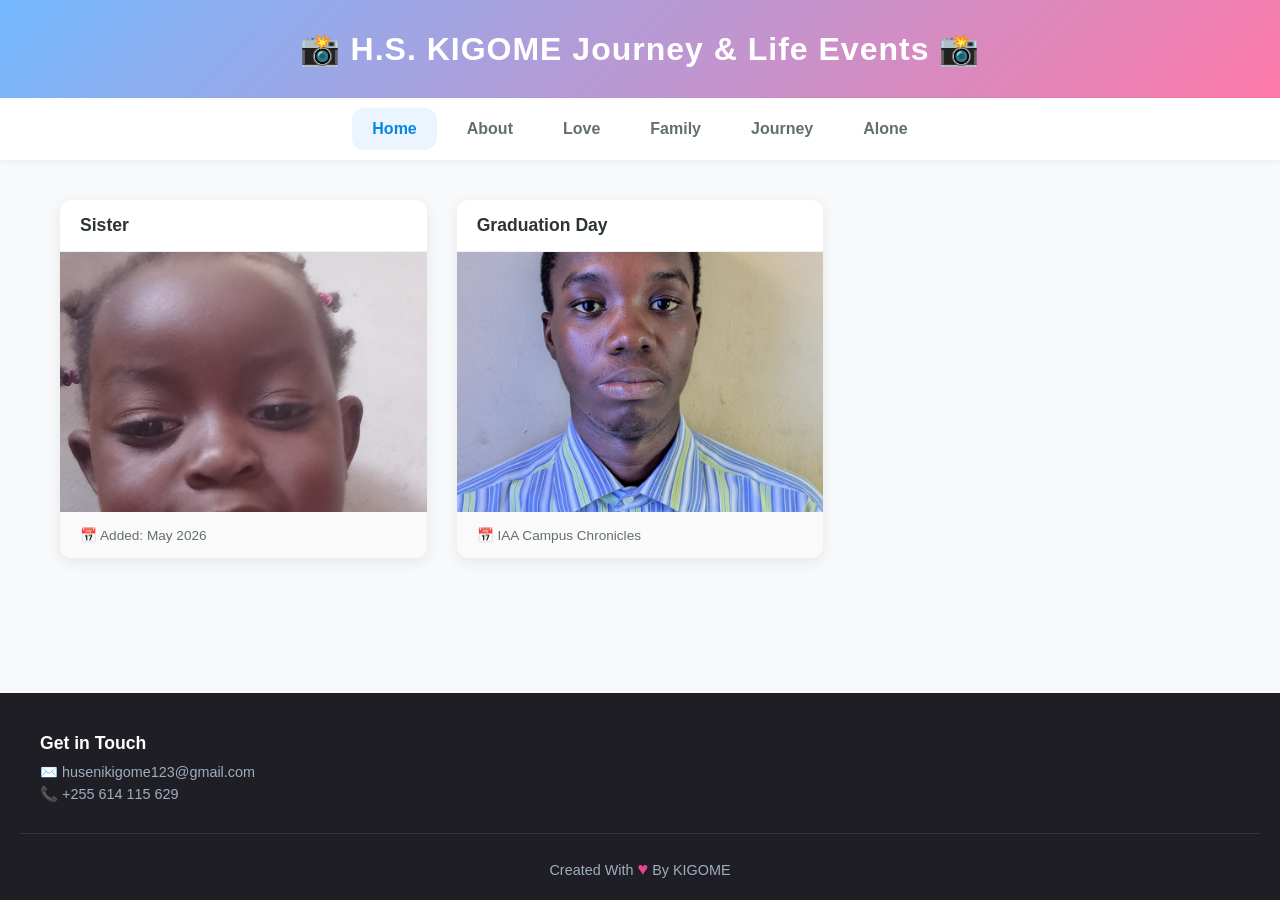
<file: index.html>
<?php
session_start();
if (!isset($_SESSION['logged_in']) || $_SESSION['logged_in'] !== true) {
    header('Location: login.php');
    exit;
}
?>

<!DOCTYPE html>
<html lang="en">
<head>
    <meta charset="UTF-8">
    <meta name="viewport" content="width=device-width, initial-scale=1.0">
    <title>MY PHOTO ALBUM</title>
    <link rel="stylesheet" href="index.css">
</head>
<body> 
    <header id="title">
        <div>
            <h1>📸 H.S. KIGOME Journey & Life Events 📸</h1>
        </div>
    </header>

    <nav>
        <ul id="menu">
            <li><a href="index.html" class="active">Home</a></li>
            <li><a href="about.html">About</a></li>
            <li><a href="Love.html">Love</a></li>
            <li><a href="Family.html">Family</a></li>
            <li><a href="Journey.html">Journey</a></li>
            <li><a href="Alone.html">Alone</a></li>
        </ul>
    </nav>
       
    <main>
        <div id="container">
            <div class="card">
                <div class="cardinfo">
                    <h4>Sister</h4>
                </div>
                <div class="pic"> 
                    <img class="cardpic" src="shakira.jpg" alt="Shakira sample from family">
                </div>
                <div class="picday">
                    <p>📅 Added: May 2026</p>
                </div>
            </div>

            <div class="card">
                <div class="cardinfo">
                    <h4>Graduation Day</h4>
                </div>
                <div class="pic"> 
                    <img class="cardpic" src="about/founder.jpg" alt="IAA Life">
                </div>
                <div class="picday">
                    <p>📅 IAA Campus Chronicles</p>
                </div>
            </div>
            
            </div>
    </main>

    <footer>
        <div class="footer-content">
            <div id="contactinfo">
                <ul>
                    <li><h3>Get in Touch</h3></li>
                    <li>✉️ husenikigome123@gmail.com</li>
                    <li>📞 +255 614 115 629</li>
                </ul>
            </div>
        </div>
        <hr>
        <p class="copyright">Created With <span style="color: #e84393; font-size:18px;">&hearts;</span> By KIGOME</p>
    </footer>
</body>
</html>
</file>
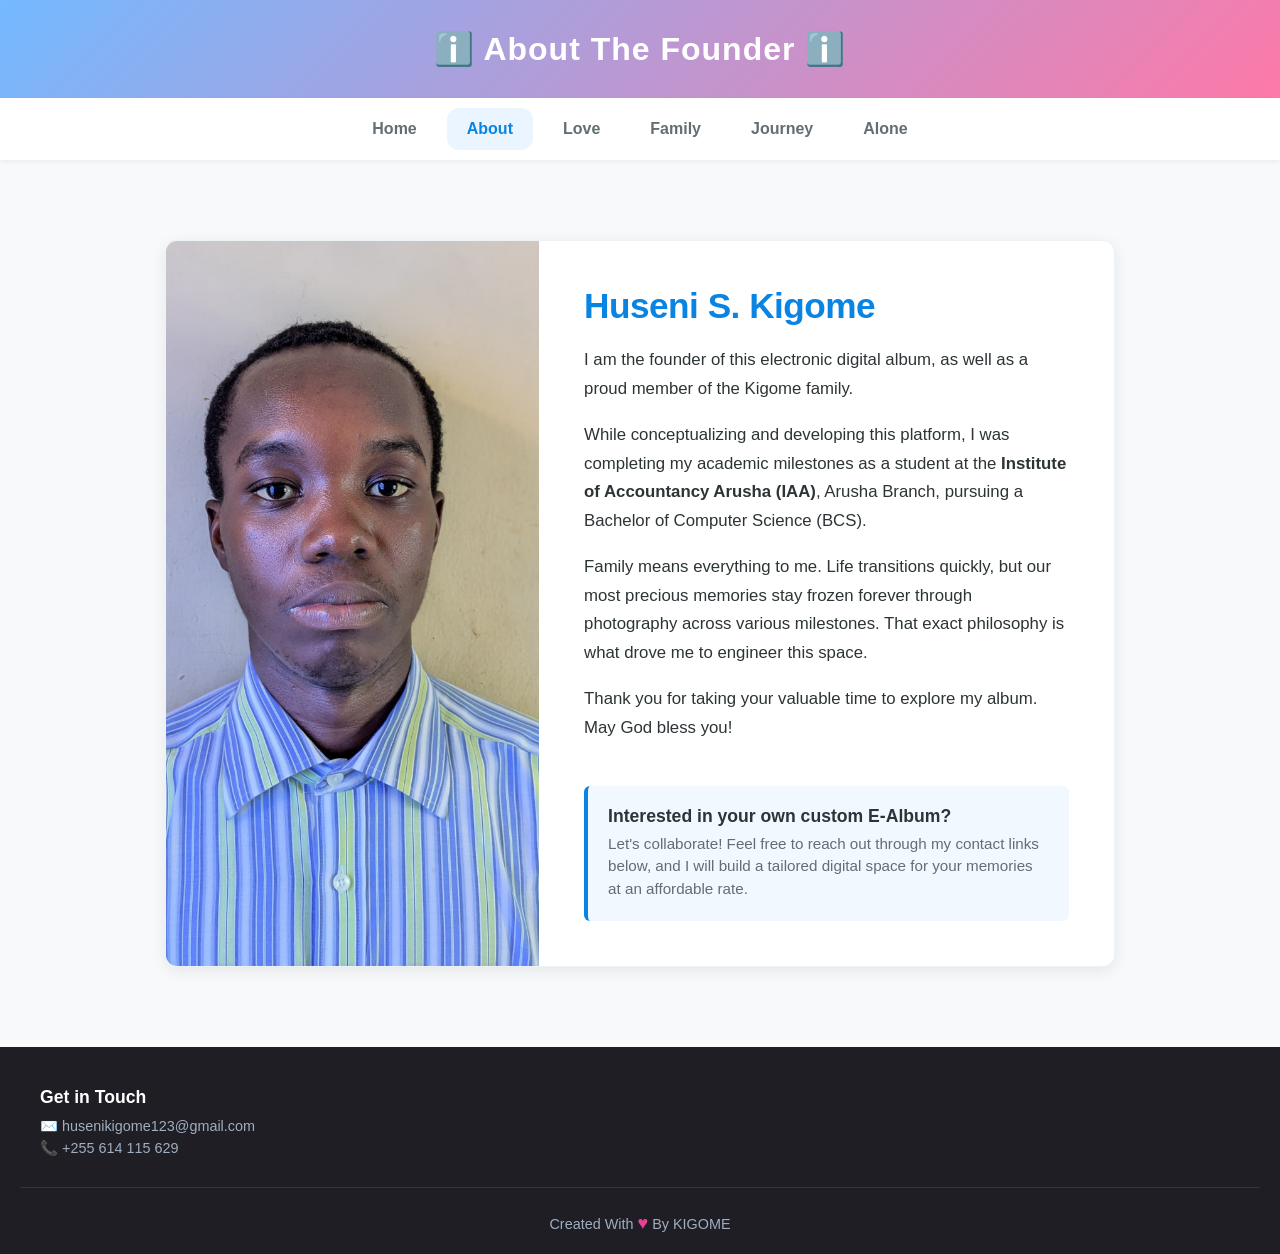
<file: about.html>
<?php
session_start();
if (!isset($_SESSION['logged_in']) || $_SESSION['logged_in'] !== true) {
    header('Location: login.php');
    exit;
}
?>

<!DOCTYPE html>
<html lang="en">
<head>
    <meta charset="UTF-8">
    <meta name="viewport" content="width=device-width, initial-scale=1.0">
    <title>About Me | H.S. Kigome</title>
    <link rel="stylesheet" href="index.css">
    <style>
        /* =================================================================
           ABOUT PAGE EXCLUSIVE SPLIT LAYOUT STYLES
        ================================================================== */
        .about-wrapper {
            display: flex;
            background: var(--card-bg);
            border-radius: var(--radius);
            box-shadow: var(--shadow);
            overflow: hidden;
            max-width: 950px;
            margin: 40px auto;
            border: 1px solid #edf2f7;
        }

        /* Picture Panel on the side */
        .about-img-panel {
            flex: 1;
            background: #eaeff2;
            min-height: 450px;
            position: relative;
        }

        .about-img-panel img {
            width: 100%;
            height: 100%;
            object-fit: cover;
            display: block;
        }

        /* Story text panel layout packaging */
        .about-text-panel {
            flex: 1.3;
            padding: 45px;
            display: flex;
            flex-direction: column;
            justify-content: center;
        }

        .about-text-panel h2 {
            font-size: 2.2rem;
            color: #0984e3;
            margin-bottom: 20px;
            letter-spacing: -0.5px;
        }

        .about-text-panel p {
            color: var(--text-main);
            line-height: 1.7;
            margin-bottom: 18px;
            font-size: 1.05rem;
        }

        /* Call To Action contact offer block */
        .cta-offer-box {
            margin-top: 25px;
            padding: 20px;
            background: rgba(116, 185, 255, 0.1);
            border-left: 4px solid #0984e3;
            border-radius: 6px;
        }

        .cta-offer-box h4 {
            color: var(--text-main);
            font-size: 1.1rem;
            margin-bottom: 6px;
        }

        .cta-offer-box p {
            margin: 0;
            font-size: 0.95rem;
            color: var(--text-muted);
            line-height: 1.5;
        }

        /* Responsive Breakpoint for tablet and mobile viewports */
        @media (max-width: 768px) {
            .about-wrapper {
                flex-direction: column;
                margin: 20px 15px;
            }
            .about-img-panel {
                min-height: 320px;
                height: 320px;
            }
            .about-text-panel {
                padding: 30px 20px;
            }
        }
    </style>
</head>
<body>

    <header id="title">
        <div>
            <h1>ℹ️ About The Founder ℹ️</h1>
        </div>
    </header>

    <nav>
        <ul id="menu">
            <li><a href="index.html">Home</a></li>
            <li><a href="about.html" class="active">About</a></li>
            <li><a href="Love.html">Love</a></li>
            <li><a href="Family.html">Family</a></li>
            <li><a href="Journey.html">Journey</a></li>
            <li><a href="Alone.html">Alone</a></li>
        </ul>
    </nav>
       
    <main>
        <div class="about-wrapper">
            <div class="about-img-panel">
                <img src="about/founder.jpg" alt="Huseni S. Kigome Profile Image">
            </div>

            <div class="about-text-panel">
                <h2>Huseni S. Kigome</h2>
                
                <p>I am the founder of this electronic digital album, as well as a proud member of the Kigome family.</p>
                
                <p>While conceptualizing and developing this platform, I was completing my academic milestones as a student at the <strong>Institute of Accountancy Arusha (IAA)</strong>, Arusha Branch, pursuing a Bachelor of Computer Science (BCS).</p>
                
                <p>Family means everything to me. Life transitions quickly, but our most precious memories stay frozen forever through photography across various milestones. That exact philosophy is what drove me to engineer this space.</p>
                
                <p>Thank you for taking your valuable time to explore my album. May God bless you!</p>
                
                <div class="cta-offer-box">
                    <h4>Interested in your own custom E-Album?</h4>
                    <p>Let's collaborate! Feel free to reach out through my contact links below, and I will build a tailored digital space for your memories at an affordable rate.</p>
                </div>
            </div>
        </div>
    </main>

    <footer>
        <div class="footer-content">
            <div id="contactinfo">
                <ul>
                    <li><h3>Get in Touch</h3></li>
                    <li>✉️ husenikigome123@gmail.com</li>
                    <li>📞 +255 614 115 629</li>
                </ul>
            </div>
        </div>
        <hr>
        <p class="copyright">Created With <span style="color: #e84393; font-size:18px;">&hearts;</span> By KIGOME</p>
    </footer>

</body>
</html>
</file>
<file: index.css>
/* =================================================================
   GLOBAL RESET & THEME
================================================================== */
:root {
    --primary-gradient: linear-gradient(135deg, #74b9ff, #fd79a8);
    --dark-bg: #1e1e24;
    --card-bg: #ffffff;
    --text-main: #2d3436;
    --text-muted: #636e72;
    --accent: #e84393;
    --shadow: 0 4px 15px rgba(0, 0, 0, 0.08);
    --radius: 12px;
}

* {
    margin: 0;
    padding: 0;
    box-sizing: border-box;
    font-family: 'Segoe UI', Tahoma, Geneva, Verdana, sans-serif;
}

body {
    background-color: #f8f9fa;
    color: var(--text-main);
    min-height: 100vh;
    display: flex;
    flex-direction: column;
}

a {
    text-decoration: none;
    color: inherit;
    transition: all 0.3s ease;
}

/* =================================================================
   HEADER & NAVIGATION
================================================================== */
header#title {
    background: var(--primary-gradient);
    color: white;
    padding: 30px 20px;
    text-align: center;
    box-shadow: 0 4px 10px rgba(0,0,0,0.1);
}

header#title h1 {
    font-size: 2rem;
    font-weight: 700;
    letter-spacing: 1px;
}

nav {
    background: white;
    box-shadow: 0 2px 5px rgba(0,0,0,0.05);
    position: sticky;
    top: 0;
    z-index: 100;
}

#menu {
    display: flex;
    justify-content: center;
    flex-wrap: wrap;
    list-style: none;
    max-width: 1200px;
    margin: 0 auto;
    padding: 10px 0;
}

#menu li a {
    display: block;
    padding: 12px 20px;
    font-weight: 600;
    color: var(--text-muted);
    border-radius: var(--radius);
    margin: 0 5px;
}

#menu li a:hover, #menu li a.active {
    background: rgba(116, 185, 255, 0.15);
    color: #0984e3;
}

/* =================================================================
   MAIN PORTFOLIO GRID
================================================================== */
main {
    flex: 1;
    max-width: 1200px;
    width: 100%;
    margin: 40px auto;
    padding: 0 20px;
}

#container {
    display: grid;
    grid-template-columns: repeat(auto-fill, minmax(280px, 1fr));
    gap: 30px;
}

/* =================================================================
   CARD STYLING (UX Micro-interactions)
================================================================== */
.card {
    background: var(--card-bg);
    border-radius: var(--radius);
    box-shadow: var(--shadow);
    overflow: hidden;
    transition: transform 0.3s cubic-bezier(0.25, 1, 0.5, 1), box-shadow 0.3s ease;
    display: flex;
    flex-direction: column;
}

.card:hover {
    transform: translateY(-8px);
    box-shadow: 0 12px 24px rgba(0, 0, 0, 0.15);
}

.cardinfo {
    padding: 15px 20px;
    border-bottom: 1px solid #edf2f7;
}

.cardinfo h4 {
    font-size: 1.1rem;
    text-transform: capitalize;
    color: var(--text-main);
}

.pic {
    width: 100%;
    height: 260px;
    overflow: hidden;
    background: #eaeff2;
}

.cardpic {
    width: 100%;
    height: 100%;
    object-fit: cover;
    transition: transform 0.5s ease;
}

.card:hover .cardpic {
    transform: scale(1.06);
}

.picday {
    padding: 15px 20px;
    font-size: 0.85rem;
    color: var(--text-muted);
    margin-top: auto;
    background: #fafafa;
}

/* =================================================================
   FOOTER STYLE
================================================================== */
footer {
    background: var(--dark-bg);
    color: #a0aec0;
    padding: 40px 20px 20px 20px;
    margin-top: auto;
}

.footer-content {
    max-width: 1200px;
    margin: 0 auto;
    display: flex;
    flex-wrap: wrap;
    justify-content: space-between;
    align-items: center;
    gap: 20px;
}

#contactinfo list-style-type, #contactinfo ul {
    list-style: none;
}

#contactinfo h3 {
    color: white;
    margin-bottom: 10px;
    font-size: 1.1rem;
}

#contactinfo li {
    margin-bottom: 5px;
    font-size: 0.9rem;
}

footer hr {
    border: 0;
    border-top: 1px solid #2d3748;
    margin: 25px 0;
}

.copyright {
    text-align: center;
    font-size: 0.9rem;
}
</file>
